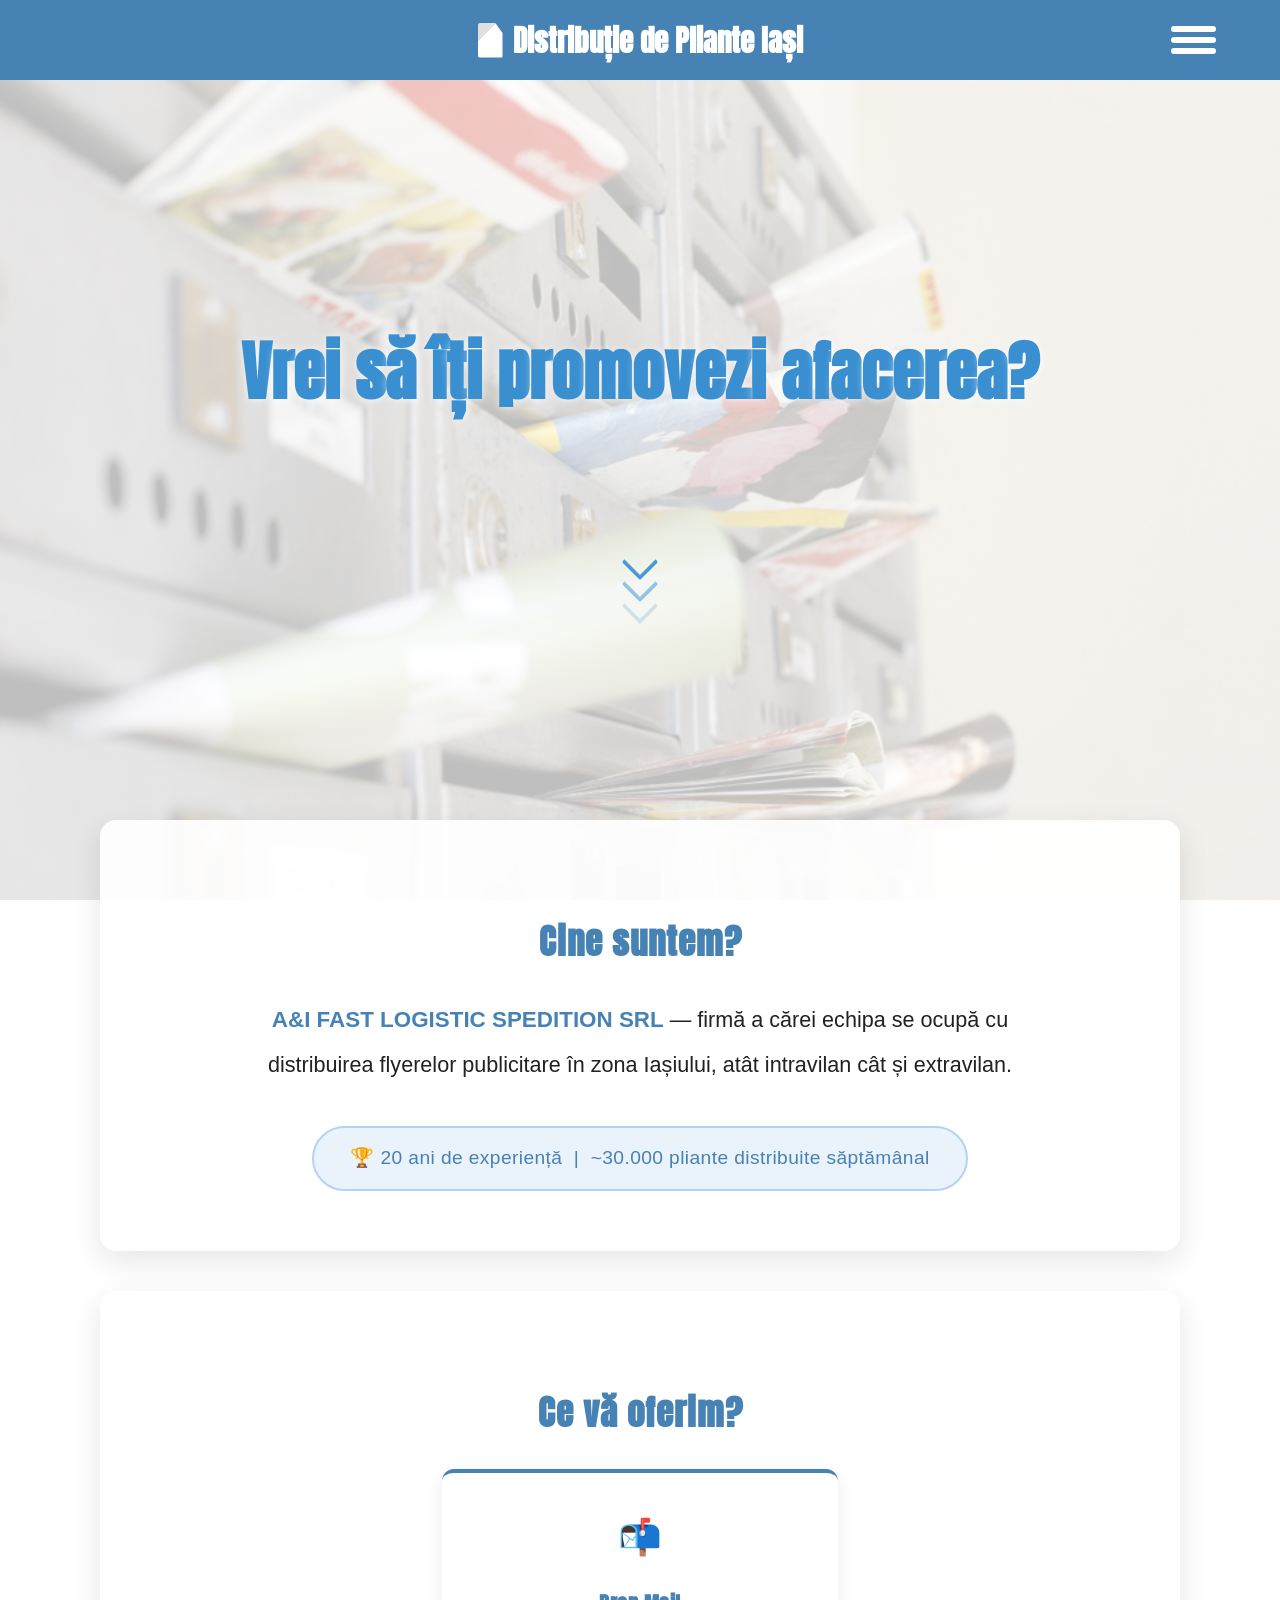
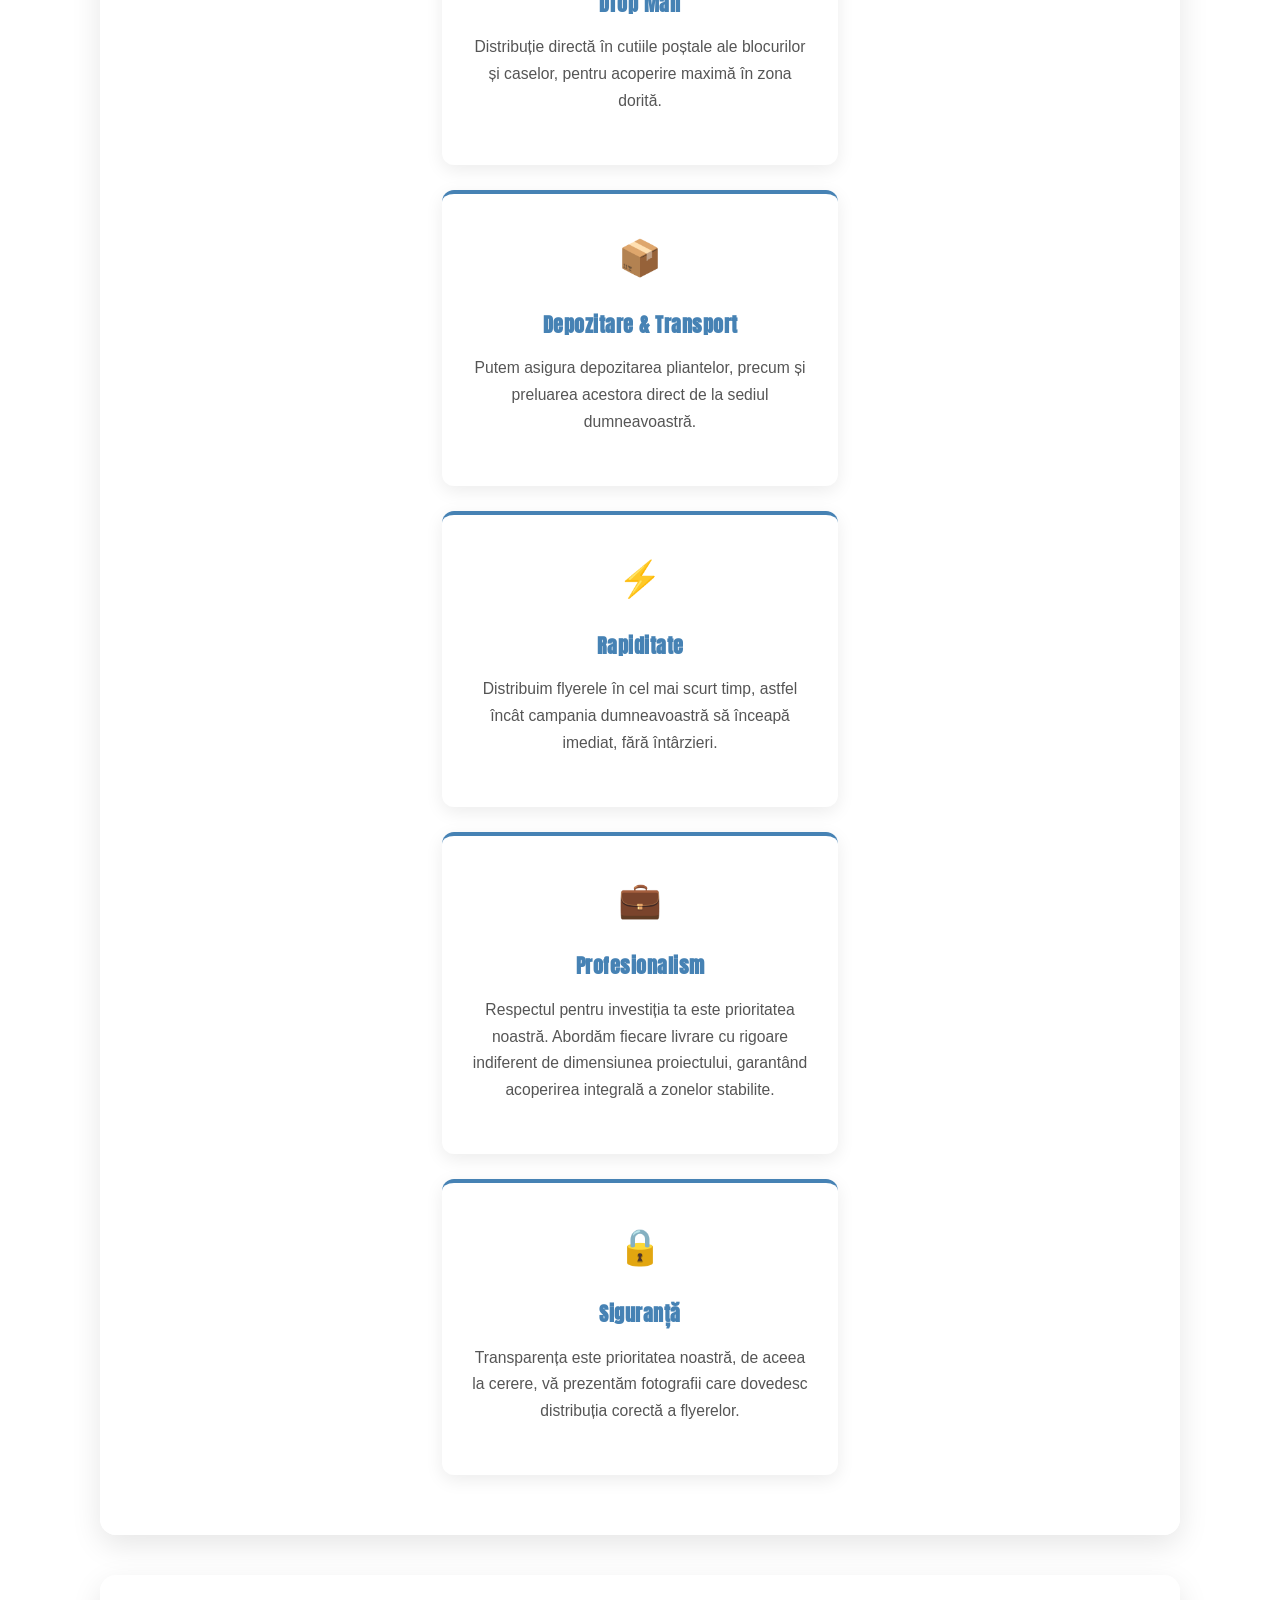
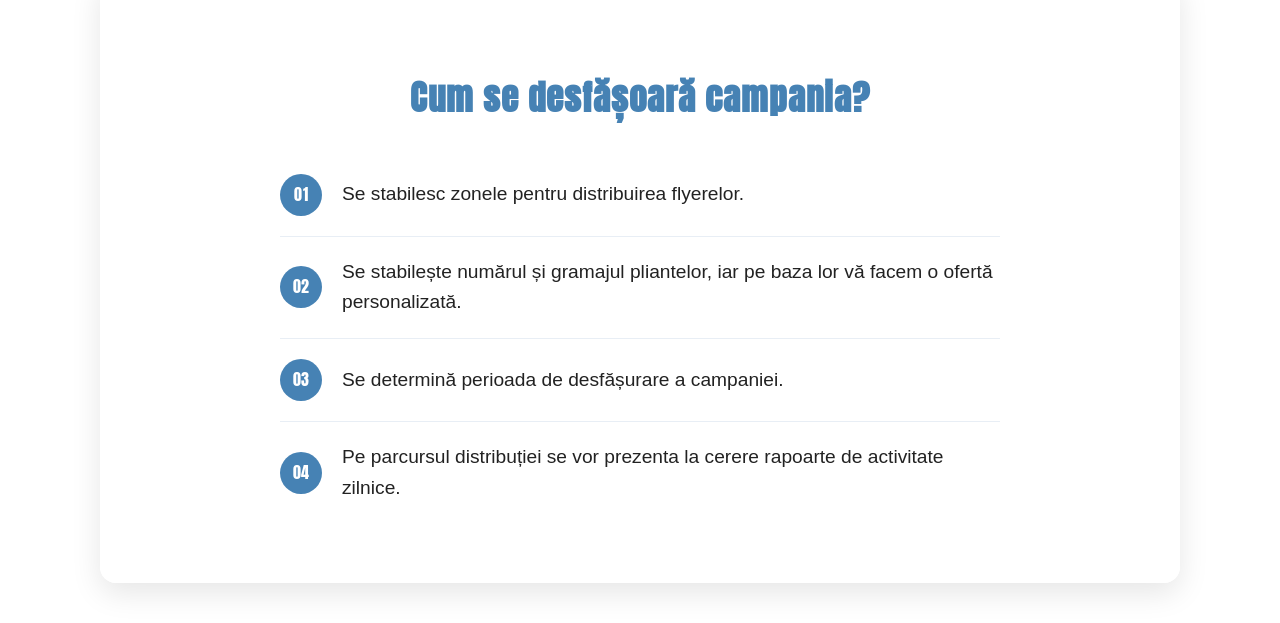
<file: index.html>
<!DOCTYPE html>
<html lang="ro">
<head>
    <meta charset="UTF-8">
    <meta name="viewport" content="width=device-width, initial-scale=1.0">
    <title>Distributie de Pliante Iasi</title>
    <link href="https://fonts.googleapis.com/css2?family=Anton&display=swap" rel="stylesheet">
    <link rel="stylesheet" href="style.css">
</head>
<body class="home-page">
    <header class="main-header">
        <nav class="navbar">
            <div class="logo">
                <a href="index.html" class="logo-link" title="Pagina principala">
                    <h1>Distribuție de Pliante Iași</h1>
                </a>
            </div>
            <div class="menu-container">
                <div class="menu-icon" id="hamburger" aria-label="Deschide meniu" role="button" tabindex="0">
                    <span></span>
                    <span></span>
                    <span></span>
                </div>
                <div class="menu-options" id="menuOptions">
                    <a href="parteneri.html">Parteneri</a>
                    <a href="contact.html">Contact</a>
                </div>
            </div>
        </nav>
    </header>

    <main class="main-content">
        <div class="hero">
            <h2 class="blue-text">Vrei să iți promovezi afacerea?</h2>
            <h2 class="blue-text">Noi iți oferim soluția!</h2>
            <div class="scroll-arrow" aria-hidden="true">
                <span></span>
                <span></span>
                <span></span>
            </div>
        </div>

        <!-- SECTIUNEA: Cine suntem -->
        <section class="despre-section hidden-scroll">
            <h3>Cine suntem?</h3>
            <p class="section-intro">
                <strong>A&amp;I FAST LOGISTIC SPEDITION SRL</strong> — firmă a cărei echipa se ocupă cu
                distribuirea flyerelor publicitare în zona Iașiului, atât intravilan cât și extravilan.
            </p>
            <div class="stat-badge">
                🏆 20 ani de experiență &nbsp;|&nbsp; ~30.000 pliante distribuite săptămânal
            </div>
        </section>

        <!-- SECTIUNEA: Servicii principale -->
        <section class="servicii-section hidden-scroll">
            <h3>Ce vă oferim?</h3>
            <div class="cards-container">

                <div class="service-card">
                    <div class="card-icon">📬</div>
                    <h4>Drop Mail</h4>
                    <p>Distribuție directă în cutiile poștale ale blocurilor și caselor, pentru acoperire maximă în zona dorită.</p>
                </div>
                
                <div class="service-card">
                    <div class="card-icon">📦</div>
                    <h4>Depozitare &amp; Transport</h4>
                    <p>Putem asigura depozitarea pliantelor, precum și preluarea acestora direct de la sediul dumneavoastră.</p>
                </div>

                <div class="service-card">
                    <div class="card-icon">⚡</div>
                    <h4>Rapiditate</h4>
                    <p>Distribuim flyerele în cel mai scurt timp, astfel încât campania dumneavoastră să înceapă imediat, fără întârzieri.</p>
                </div>

                <div class="service-card">
                    <div class="card-icon">💼</div>
                    <h4>Profesionalism</h4>
                    <p>Respectul pentru investiția ta este prioritatea noastră. Abordăm fiecare livrare cu rigoare indiferent de dimensiunea proiectului, garantând acoperirea integrală a zonelor stabilite.</p>
                </div>

                <div class="service-card">
                    <div class="card-icon">🔒</div>
                    <h4>Siguranță</h4>
                    <p>Transparența este prioritatea noastră, de aceea la cerere, vă prezentăm fotografii care dovedesc distribuția corectă a flyerelor. </p>
                </div>

            </div>
        </section>

        <!-- SECTIUNEA: Cum se desfasoara campania -->
        <section class="procese-section hidden-scroll">
            <h3>Cum se desfășoară campania?</h3>
            <ol class="process-list">
                <li>
                    <span class="step-nr">01</span>
                    <span>Se stabilesc zonele pentru distribuirea flyerelor.</span>
                </li>
                <li>
                    <span class="step-nr">02</span>
                    <span>Se stabilește numărul și gramajul pliantelor, iar pe baza lor vă facem o ofertă personalizată.</span>
                </li>
                <li>
                    <span class="step-nr">03</span>
                    <span>Se determină perioada de desfășurare a campaniei.</span>
                </li>
                <li>
                    <span class="step-nr">04</span>
                    <span>Pe parcursul distribuției se vor prezenta la cerere rapoarte de activitate zilnice.</span>
                </li>
            </ol>
        </section>
    </main>

    <script src="script.js"></script>
</body>
</html>
</file>
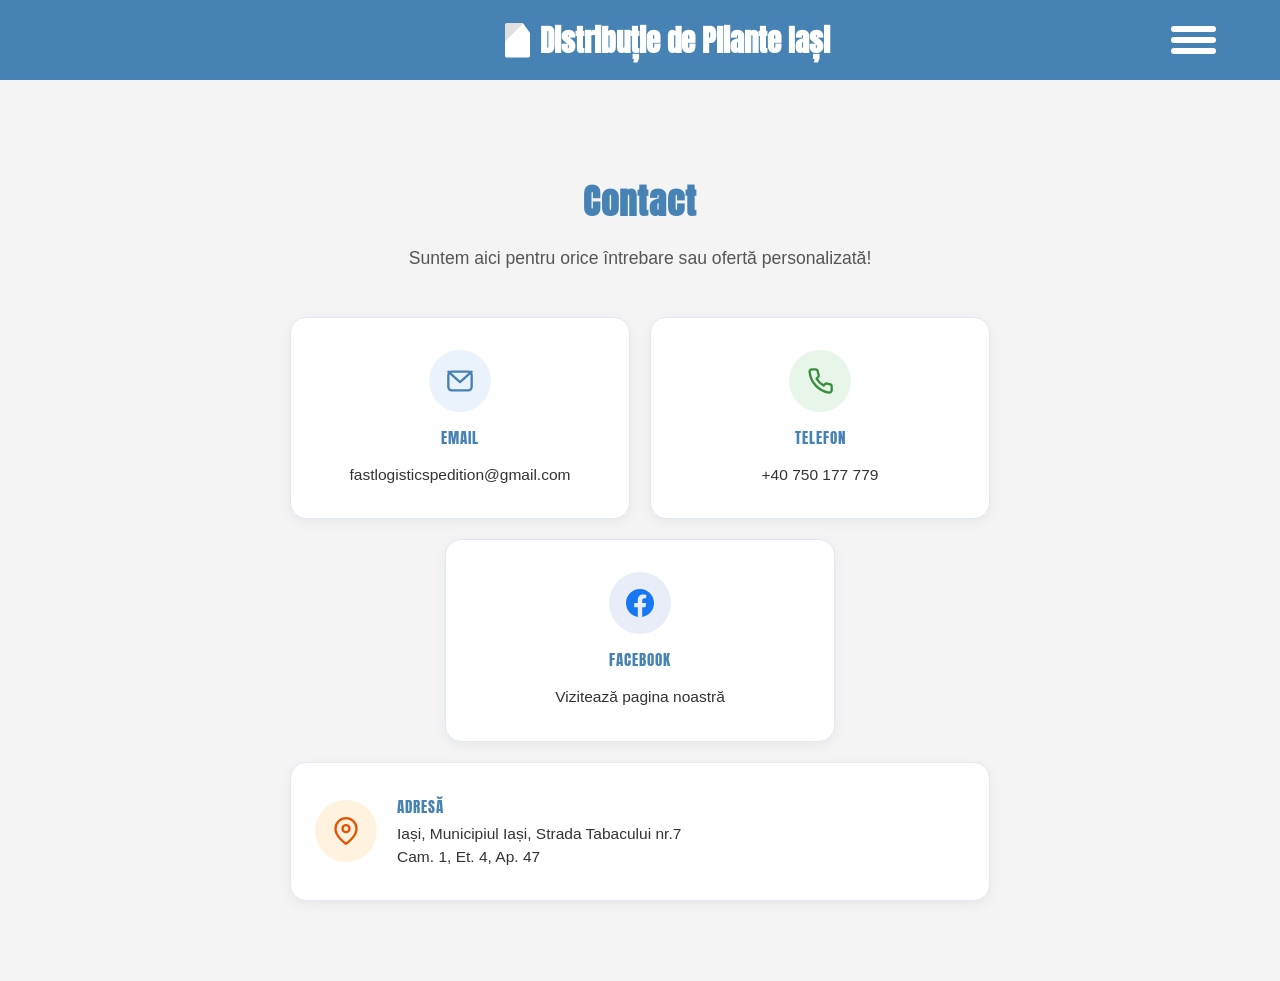
<file: contact.html>
<!DOCTYPE html>
<html lang="ro">
<head>
    <meta charset="UTF-8">
    <meta name="viewport" content="width=device-width, initial-scale=1.0">
    <title>Contact - Distributie de Pliante Iasi</title>
    <link href="https://fonts.googleapis.com/css2?family=Anton&display=swap" rel="stylesheet">
    <link rel="stylesheet" href="style.css">
    <style>
    
        .contact-section {
            width: 90%;
            max-width: 700px;
            margin: 60px auto 80px auto;
            text-align: center;
        }

        .contact-intro {
            font-family: Arial, sans-serif;
            font-size: 1.1rem;
            color: #555;
            margin-top: -10px;
            margin-bottom: 48px;
            font-weight: 400;
        }

        /* Grid cu cardurile de contact */
        .contact-grid {
            display: grid;
            grid-template-columns: 1fr 1fr;
            gap: 20px;
            
        }

        /* Card individual */
        .contact-card {
            background-color: white;
            border-radius: 16px;
            border: 1.5px solid #e0e8f5;
            padding: 32px 24px;
            display: flex;
            flex-direction: column;
            align-items: center;
            gap: 14px;
            text-decoration: none;
            color: inherit;
            box-shadow: 0 4px 14px rgba(0, 0, 0, 0.05);
            transition: transform 0.28s ease, box-shadow 0.28s ease, border-color 0.28s ease;
            cursor: pointer;
        }

        .contact-card:hover {
            transform: translateY(-6px);
            box-shadow: 0 14px 32px rgba(70, 130, 180, 0.15);
            border-color: #4682b4;
        }
        .contact-card:nth-child(3) {
         grid-column: 1 / -1;
         max-width: 340px;
         margin: 0 auto;
         width: 100%;
}
        /* Cerc colorat cu iconita */
        .contact-icon-wrap {
            width: 62px;
            height: 62px;
            border-radius: 50%;
            display: flex;
            align-items: center;
            justify-content: center;
            flex-shrink: 0;
        }

        .contact-icon-wrap svg {
            width: 28px;
            height: 28px;
        }

        /* Culori specifice fiecarui canal */
        .icon-email   { background-color: #eaf2fb; }
        .icon-phone   { background-color: #e8f5e9; }
        .icon-facebook{ background-color: #e8edf8; }
        .icon-address { background-color: #fff3e0; }

        .contact-label {
            font-family: 'Anton', sans-serif;
            font-size: 0.95rem;
            letter-spacing: 1px;
            color: #4682b4;
            text-transform: uppercase;
        }

        .contact-value {
            font-family: Arial, sans-serif;
            font-size: 0.97rem;
            color: #333;
            line-height: 1.5;
            word-break: break-word;
        }

        /* Cardul de adresa ocupa toata latimea (col-span) */
        .contact-card.full-width {
            grid-column: 1 / -1;
            flex-direction: row;
            text-align: left;
            gap: 20px;
        }

        .contact-card.full-width .contact-info {
            display: flex;
            flex-direction: column;
            gap: 4px;
        }

        /* Responsive - pe mobile toate cardurile full width */
        @media (max-width: 560px) {
            .contact-grid {
                grid-template-columns: 1fr;
            }
            .contact-card.full-width {
                grid-column: 1;
            }
        }

        /* Animatie staggered la scroll */
        .contact-card:nth-child(1) { transition-delay: 0.05s; }
        .contact-card:nth-child(2) { transition-delay: 0.10s; }
        .contact-card:nth-child(3) { transition-delay: 0.15s; }
        .contact-card:nth-child(4) { transition-delay: 0.20s; }
    </style>
</head>
<body>
    <header class="main-header">
        <nav class="navbar">
            <div class="nav-spacer"></div>
            <div class="logo">
                <a href="index.html" class="logo-link" title="Pagina principală">
                    <h1>Distribuție de Pliante Iași</h1>
                </a>
            </div>
            <div class="menu-container">
                <div class="menu-icon" id="hamburger" aria-label="Deschide meniu" role="button" tabindex="0">
                    <span></span>
                    <span></span>
                    <span></span>
                </div>
                <div class="menu-options" id="menuOptions">
                    <a href="parteneri.html">Parteneri</a>
                    <a href="contact.html">Contact</a>
                </div>
            </div>
        </nav>
    </header>

    <main class="main-content">
        <section class="contact-section">

            <div class="hidden-scroll">
                <h3>Contact</h3>
                <p class="contact-intro">Suntem aici pentru orice întrebare sau ofertă personalizată!</p>
            </div>

            <div class="contact-grid">

                <!-- EMAIL -->
                <a class="contact-card hidden-scroll" href="mailto:fastlogisticspedition@gmail.com" title="Trimite email">
                    <div class="contact-icon-wrap icon-email">
                        <svg viewBox="0 0 24 24" fill="none" stroke="#4682b4" stroke-width="2" stroke-linecap="round" stroke-linejoin="round">
                            <rect x="2" y="4" width="20" height="16" rx="3"/>
                            <polyline points="2,4 12,13 22,4"/>
                        </svg>
                    </div>
                    <span class="contact-label">Email</span>
                    <span class="contact-value">fastlogisticspedition@gmail.com</span>
                </a>

                <!-- TELEFON -->
                <a class="contact-card hidden-scroll" href="tel:+40750177779" title="Sună acum">
                    <div class="contact-icon-wrap icon-phone">
                        <svg viewBox="0 0 24 24" fill="none" stroke="#388e3c" stroke-width="2" stroke-linecap="round" stroke-linejoin="round">
                            <path d="M22 16.92v3a2 2 0 0 1-2.18 2A19.86 19.86 0 0 1 3.08 4.18 2 2 0 0 1 5.07 2h3a2 2 0 0 1 2 1.72c.13 1 .37 1.97.72 2.9a2 2 0 0 1-.45 2.11L9.09 9.91a16 16 0 0 0 6 6l1.18-1.18a2 2 0 0 1 2.11-.45c.93.35 1.9.59 2.9.72A2 2 0 0 1 22 16.92z"/>
                        </svg>
                    </div>
                    <span class="contact-label">Telefon</span>
                    <span class="contact-value">+40 750 177 779</span>
                </a>

                <!-- FACEBOOK -->
                <a class="contact-card hidden-scroll" href="https://www.facebook.com/" target="_blank" rel="noopener" title="Pagina Facebook">
                    <div class="contact-icon-wrap icon-facebook">
                        <svg viewBox="0 0 24 24" fill="#1877f2">
                            <path d="M24 12.073C24 5.405 18.627 0 12 0S0 5.405 0 12.073C0 18.1 4.388 23.094 10.125 24v-8.437H7.078v-3.49h3.047V9.41c0-3.025 1.792-4.697 4.533-4.697 1.313 0 2.686.236 2.686.236v2.97h-1.513c-1.491 0-1.956.93-1.956 1.886v2.267h3.328l-.532 3.49h-2.796V24C19.612 23.094 24 18.1 24 12.073z"/>
                        </svg>
                    </div>
                    <span class="contact-label">Facebook</span>
                    <span class="contact-value">Vizitează pagina noastră</span>
                </a>

                <!-- ADRESA - full width -->
                <a class="contact-card full-width hidden-scroll" href="https://maps.google.com/?q=Strada+Tabacului+nr.7,+Iași" target="_blank" rel="noopener" title="Vezi pe hartă">
                    <div class="contact-icon-wrap icon-address">
                        <svg viewBox="0 0 24 24" fill="none" stroke="#e65100" stroke-width="2" stroke-linecap="round" stroke-linejoin="round">
                            <path d="M21 10c0 7-9 13-9 13S3 17 3 10a9 9 0 0 1 18 0z"/>
                            <circle cx="12" cy="10" r="3"/>
                        </svg>
                    </div>
                    <div class="contact-info">
                        <span class="contact-label">Adresă</span>
                        <span class="contact-value">Iași, Municipiul Iași, Strada Tabacului nr.7<br>Cam. 1, Et. 4, Ap. 47</span>
                    </div>
                </a>

            </div>
        </section>
    </main>

    <script src="script.js"></script>
</body>
</html>
</file>
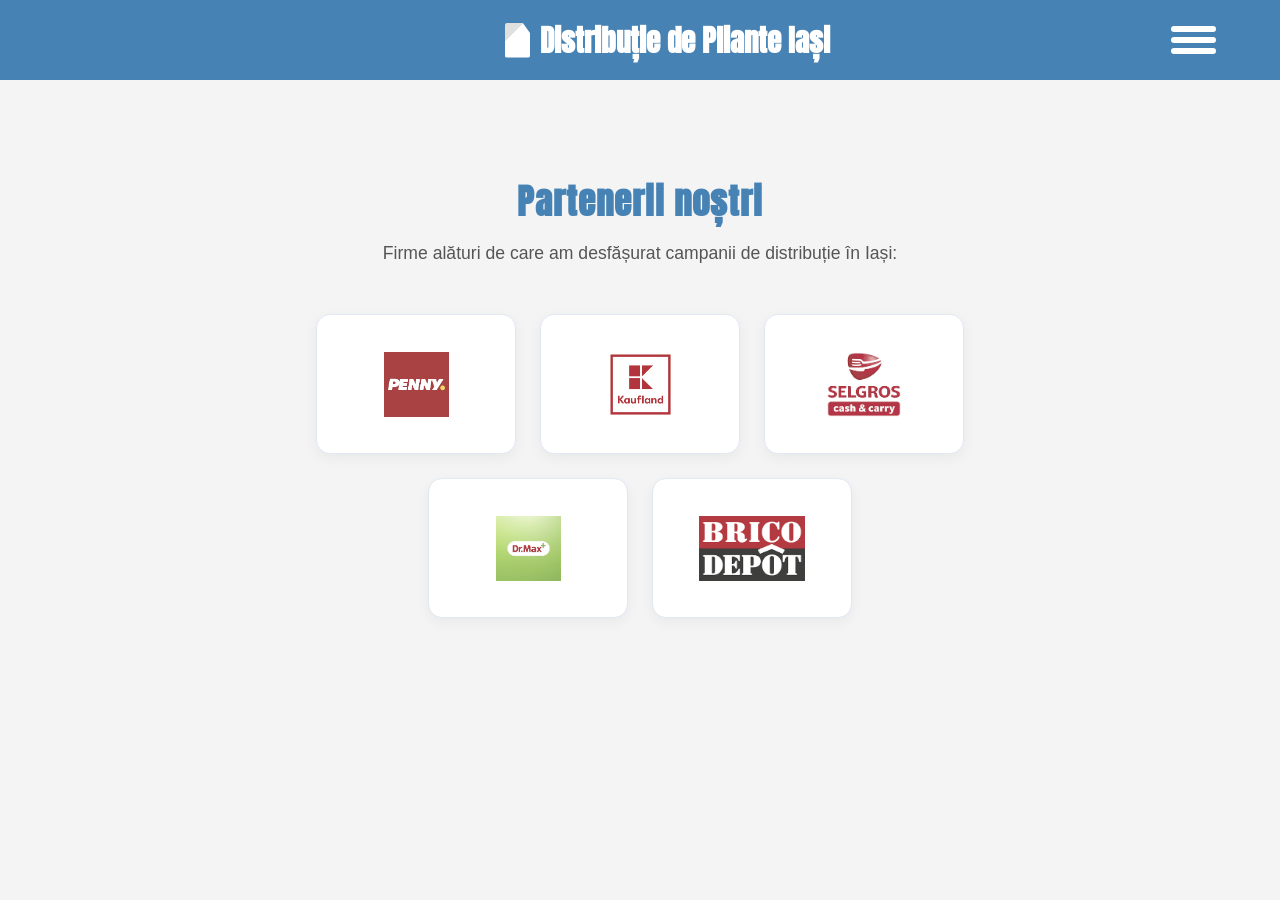
<file: parteneri.html>
<!DOCTYPE html>
<html lang="ro">
<head>
    <meta charset="UTF-8">
    <meta name="viewport" content="width=device-width, initial-scale=1.0">
    <title>Parteneri - Distributie de Pliante Iasi</title>
    <link href="https://fonts.googleapis.com/css2?family=Anton&display=swap" rel="stylesheet">
    <link rel="stylesheet" href="style.css">
</head>
<style>
    .parteneri-section {
    width: 90%;
    max-width: 1000px;
    margin: 60px auto;
    padding: 0 20px;
    text-align: center;
}

.parteneri-header {
    margin-bottom: 50px;
}

.parteneri-sub {
    font-family: Arial, sans-serif;
    font-size: 1.1rem;
    color: #555;
    margin-top: -15px;
    font-weight: 400;
}


.partners-grid {
    display: flex;
    flex-wrap: wrap;
    justify-content: center;
    gap: 24px;
    max-width: 700px;
    margin: 0 auto;
}

.partners-grid .partner-card:nth-child(4) {
    grid-column: 1 / 2;
    justify-self: end;
}

.partners-grid .partner-card:nth-child(5) {
    grid-column: 2 / 3;
    justify-self: start;
}
.partner-card {
    background-color: white;
    border-radius: 14px;
    border: 1.5px solid #e0e8f5;
    padding: 36px 24px;
    display: flex;
    align-items: center;
    justify-content: center;
    text-decoration: none;
    min-height: 120px;
    transition: transform 0.28s ease, box-shadow 0.28s ease, border-color 0.28s ease;
    box-shadow: 0 4px 14px rgba(0, 0, 0, 0.05);
    width: 200px;
    height: 140px;
    box-sizing: border-box;
    flex-shrink: 0;
}

.partner-card:hover {
    transform: translateY(-8px) scale(1.04);
    box-shadow: 0 14px 32px rgba(70, 130, 180, 0.18);
    border-color: #4682b4;
}


.partner-card img {
    max-width: 130px;
    max-height: 65px;
    object-fit: contain;
    filter: grayscale(35%) opacity(0.85);
    transition: filter 0.28s ease;
    pointer-events: none;
}

.partner-card:hover img {
    filter: grayscale(0%) opacity(1);
}

/* Animatie cu intarziere pentru fiecare card */
.partners-grid .partner-card:nth-child(1) { transition-delay: 0.05s; }
.partners-grid .partner-card:nth-child(2) { transition-delay: 0.10s; }
.partners-grid .partner-card:nth-child(3) { transition-delay: 0.15s; }
.partners-grid .partner-card:nth-child(4) { transition-delay: 0.20s; }
.partners-grid .partner-card:nth-child(5) { transition-delay: 0.25s; }
.partners-grid .partner-card:nth-child(6) { transition-delay: 0.30s; }
.partners-grid .partner-card:nth-child(7) { transition-delay: 0.35s; }
.partners-grid .partner-card:nth-child(8) { transition-delay: 0.40s; }
</style>
<body>
    <header class="main-header">
        <nav class="navbar">
            <div class="nav-spacer"></div>
            <div class="logo">
                <a href="index.html" class="logo-link" title="Pagina principală">
                    <h1>Distribuție de Pliante Iași</h1>
                </a>
            </div>
            <div class="menu-container">
                <div class="menu-icon" id="hamburger" aria-label="Deschide meniu" role="button" tabindex="0">
                    <span></span>
                    <span></span>
                    <span></span>
                </div>
                <div class="menu-options" id="menuOptions">
                    <a href="parteneri.html">Parteneri</a>
                    <a href="contact.html">Contact</a>
                </div>
            </div>
        </nav>
    </header>

    <main class="main-content">
        <section class="parteneri-section">

            <div class="parteneri-header hidden-scroll">
                <h3>Partenerii noștri</h3>
                <p class="parteneri-sub">Firme alături de care am desfășurat campanii de distribuție în Iași:</p>
            </div>

            <div class="partners-grid">

                <a class="partner-card hidden-scroll" href="https://www.penny.ro" target="_blank" rel="noopener" title="Penny România">
                    <img src="penny.png" alt="Penny">
                </a>

                <a class="partner-card hidden-scroll" href="https://www.kaufland.ro" target="_blank" rel="noopener" title="Kaufland România">
                    <img src="kaufland.png" alt="Kaufland">
                </a>

                <a class="partner-card hidden-scroll" href="https://www.selgros.ro" target="_blank" rel="noopener" title="Selgros România">
                    <img src="selgros.png" alt="Selgros">
                </a>

                <a class="partner-card hidden-scroll" href="https://www.drmax.ro" target="_blank" rel="noopener" title="Dr.Max România">
                    <img src="dr max.jpg" alt="Dr.Max">
                </a>

                <a class="partner-card hidden-scroll" href="https://www.bricodepot.ro" target="_blank" rel="noopener" title="Brico Dépôt România">
                    <img src="brico.png" alt="Brico Dépôt">
                </a>


            </div>

        </section>
    </main>

    <script src="script.js"></script>
</body>
</html>
</file>
<file: style.css>
/* RESET & BASE*/
body {
    margin: 0;
    min-height: 100vh;
    background-color: #f4f4f4;
    font-family: 'Anton', sans-serif;
}

.home-page {
    background:
        linear-gradient(
            rgba(255, 255, 255, 0.75),
            rgba(255, 255, 255, 0.75)
        ),
        url('postmesager.jpg');
    background-size: cover;
    background-position: center;
    background-attachment: fixed;
}


/* HEADER & NAVBAR */
.main-header {
    position: sticky;
    top: 0;
    z-index: 1000;
}

.navbar {
    background-color: #4682b4;
    display: flex;
    justify-content: center;
    align-items: center;
    padding: 0 5%;
    height: 80px;
    position: relative;
}

.nav-spacer {
    width: 55px;
    flex-shrink: 0;
}


/* LOGO */
.logo {
    transition: transform 0.3s ease;
    cursor: pointer;
}

.logo:hover {
    transform: scale(1.05);
}

.logo-link {
    display: flex;
    align-items: center;
    text-decoration: none;
    color: white;
}

.logo h1 {
    font-size: 1.8rem;
    margin: 0;
    color: white;
    pointer-events: none;
    display: flex;
    align-items: center;
    gap: 10px;
}

.logo h1::before {
    content: "";
    display: inline-block;
    width: 25px;
    height: 35px;
    border-radius: 2px;
    clip-path: polygon(0% 0%, 70% 0%, 100% 30%, 100% 100%, 0% 100%);
    background: linear-gradient(135deg, #e0e0e0 30%, white 31%);
    box-shadow: 2px 2px 5px rgba(0, 0, 0, 0.2);
}


/*HAMBURGER MENU*/
.menu-container {
    position: absolute;
    right: 5%;
    display: flex;
    align-items: center;
}

.menu-icon {
    display: flex;
    flex-direction: column;
    justify-content: space-between;
    width: 45px;
    height: 28px;
    cursor: pointer;
    z-index: 1100;
    padding: 5px 0;
    box-sizing: content-box;
}

.menu-icon span {
    display: block;
    width: 45px;
    height: 6px;
    background-color: white;
    border-radius: 10px;
    transition: all 0.3s ease;
    transform-origin: center;
}

.menu-icon.open span:nth-child(1) {
    transform: translateY(11px) rotate(45deg);
}

.menu-icon.open span:nth-child(2) {
    opacity: 0;
    transform: scaleX(0);
}

.menu-icon.open span:nth-child(3) {
    transform: translateY(-11px) rotate(-45deg);
}

/* Animatie hover hamburger - ingustare treptat */
.menu-icon:hover span:nth-child(1) { width: 35px; }
.menu-icon:hover span:nth-child(2) { width: 25px; }
.menu-icon:hover span:nth-child(3) { width: 15px; }

.menu-options {
    opacity: 0;
    visibility: hidden;
    position: fixed;
    top: 80px;
    left: 0;
    width: 100%;
    background: #5b9bd5;
    box-shadow: 0 6px 15px rgba(0, 0, 0, 0.25);
    display: flex;
    flex-direction: column;
    transition: opacity 0.3s ease, transform 0.3s ease, visibility 0.3s;
    transform: translateY(-8px);
    z-index: 999;
}

.menu-options.active {
    opacity: 1;
    visibility: visible;
    transform: translateY(0);
}

.menu-container:hover .menu-options {
    opacity: 1;
    visibility: visible;
    transform: translateY(0);
}

.menu-options a {
    display: block;
    padding: 18px 2rem;
    color: white;
    text-decoration: none;
    font-family: Arial, sans-serif;
    font-weight: bold;
    font-size: 1rem;
    text-align: center;
    letter-spacing: 0.5px;
    border-bottom: 1px solid rgba(255, 255, 255, 0.2);
    transition: background 0.3s ease;
}

.menu-options a:last-child {
    border-bottom: none;
}

.menu-options a:hover {
    background-color: #3a6fa0;
    color: white;
}


/* HERO */
.main-content {
    display: flex;
    flex-direction: column;
    align-items: center;
    width: 100%;
}

.hero {
    display: flex;
    flex-direction: column;
    justify-content: center;
    align-items: center;
    text-align: center;
    padding: 100px 20px;
    min-height: 60vh;
}

.hero h2 {
    font-size: 3.5rem;
    color: white;
    margin-bottom: 10px;
    text-shadow: 2px 2px 10px rgba(0, 0, 0, 0.5);
}

.hero .blue-text {
    font-size: 4rem;
    color: #3a8fd1;
    font-family: 'Anton', sans-serif;
    text-transform: none;
    text-shadow: 1px 1px 8px rgba(255, 255, 255, 0.7);
    margin-bottom: 15px;
    line-height: 1.2;
}

.cursor {
    color: #3a8fd1;
    animation: blink 0.7s step-end infinite;
}


/* SAGEATA ANIMATA */
.scroll-arrow {
    margin-top: 55px;
    cursor: pointer;
    display: flex;
    flex-direction: column;
    align-items: center;
    gap: 6px;
    animation: bounce 1.8s ease infinite;
}

.scroll-arrow span {
    display: block;
    width: 22px;
    height: 22px;
    border-right: 4px solid #3a8fd1;
    border-bottom: 4px solid #3a8fd1;
    transform: rotate(45deg);
    border-radius: 2px;
    opacity: 0.9;
}

.scroll-arrow span:nth-child(2) {
    opacity: 0.5;
    margin-top: -10px;
}

.scroll-arrow span:nth-child(3) {
    opacity: 0.2;
    margin-top: -10px;
}

.scroll-arrow:hover {
    animation: none;
}

.scroll-arrow:hover span:nth-child(1) {
    animation: pulse-arrow 0.9s ease infinite 0s;
}

.scroll-arrow:hover span:nth-child(2) {
    animation: pulse-arrow 0.9s ease infinite 0.3s;
}

.scroll-arrow:hover span:nth-child(3) {
    animation: pulse-arrow 0.9s ease infinite 0.6s;
}

@keyframes bounce {
    0%, 100% { transform: translateY(0); }
    50%       { transform: translateY(10px); }
}

@keyframes pulse-arrow {
    0%   { opacity: 0.1; transform: rotate(45deg) scale(0.85); }
    50%  { opacity: 1;   transform: rotate(45deg) scale(1.15); }
    100% { opacity: 0.1; transform: rotate(45deg) scale(0.85); }
}


/* SECTIUNI CONTINUT */
.despre-section,
.servicii-section,
.procese-section {
    width: 90%;
    max-width: 1000px;
    padding: 60px 40px;
    text-align: center;
    background-color: rgba(255, 255, 255, 0.92);
    border-radius: 16px;
    margin-bottom: 40px;
    box-shadow: 0 10px 30px rgba(0, 0, 0, 0.1);
}

.main-content h3 {
    color: #4682b4;
    font-size: 2.2rem;
    margin-bottom: 30px;
    font-family: 'Anton', sans-serif;
    letter-spacing: 1px;
}

.section-intro {
    font-size: 1.35rem;
    color: #222;
    line-height: 2;
    font-family: Arial, sans-serif;
    max-width: 750px;
    margin: 0 auto 30px auto;
    font-weight: 400;
}

.section-intro strong {
    color: #4682b4;
    font-size: 1.4rem;
    font-weight: 600;
}

.stat-badge {
    display: inline-block;
    background-color: #eaf2fb;
    color: #4682b4;
    font-family: Arial, sans-serif;
    font-weight: 500;
    font-size: 1.2rem;
    padding: 16px 36px;
    border-radius: 50px;
    border: 2px solid #b3d4f0;
    margin-top: 10px;
    letter-spacing: 0.4px;
    line-height: 1.5;
}


/* CARDURI SERVICI*/
.cards-container {
    display: flex;
    justify-content: center;
    flex-wrap: wrap;
    gap: 25px;
    max-width: 800px;
    width: 100%;
    margin: 0 auto;
}

.service-card {
    background: white;
    padding: 35px 30px;
    border-radius: 12px;
    width: 42%;
    min-width: 200px;
    box-shadow: 0 5px 18px rgba(0, 0, 0, 0.08);
    transition: transform 0.3s, box-shadow 0.3s;
    border-top: 4px solid #4682b4;
}

.service-card:hover {
    transform: translateY(-8px);
    box-shadow: 0 12px 28px rgba(0, 0, 0, 0.13);
}

.card-icon {
    font-size: 2.2rem;
    margin-bottom: 12px;
}

.service-card h4 {
    color: #4682b4;
    font-size: 1.25rem;
    margin-bottom: 12px;
    font-family: 'Anton', sans-serif;
    letter-spacing: 0.5px;
}

.service-card p {
    color: #555;
    font-family: Arial, sans-serif;
    font-size: 0.98rem;
    line-height: 1.7;
}

@media (max-width: 500px) {
    .service-card {
        width: 100%;
    }
}


/*LISTA DE PROCESE */
.process-list {
    list-style: none;
    padding: 0;
    margin: 0 auto;
    max-width: 720px;
    text-align: left;
}

.process-list li {
    display: flex;
    align-items: center;
    gap: 20px;
    padding: 20px 0;
    border-bottom: 1px solid #e8eef5;
    font-family: Arial, sans-serif;
    font-size: 1.2rem;
    color: #222;
    font-weight: 400;
    line-height: 1.6;
}

.process-list li:last-child {
    border-bottom: none;
}

.step-nr {
    flex-shrink: 0;
    background-color: #4682b4;
    color: white;
    font-family: 'Anton', sans-serif;
    font-size: 1rem;
    width: 42px;
    height: 42px;
    border-radius: 50%;
    display: flex;
    align-items: center;
    justify-content: center;
    letter-spacing: 0.5px;
}


/* ANIMATIE SCROLL */
.hidden-scroll {
    opacity: 0;
    transform: translateY(50px);
    transition: all 0.8s ease-out;
}

.hidden-scroll.show {
    opacity: 1;
    transform: translateY(0);
}


/* KEYFRAMES */
@keyframes blink {
    50% { opacity: 0; }
}

.cta-button {
    margin-top: 30px;
    background-color: #ff9800;
    color: white;
    padding: 18px 40px;
    border-radius: 50px;
    font-weight: bold;
    text-transform: uppercase;
    box-shadow: 0 4px 15px rgba(255, 152, 0, 0.4);
    transition: 0.3s;
    text-decoration: none;
    display: inline-block;
}

.cta-button:hover {
    transform: translateY(-3px);
    box-shadow: 0 6px 20px rgba(255, 152, 0, 0.6);
}
</file>
